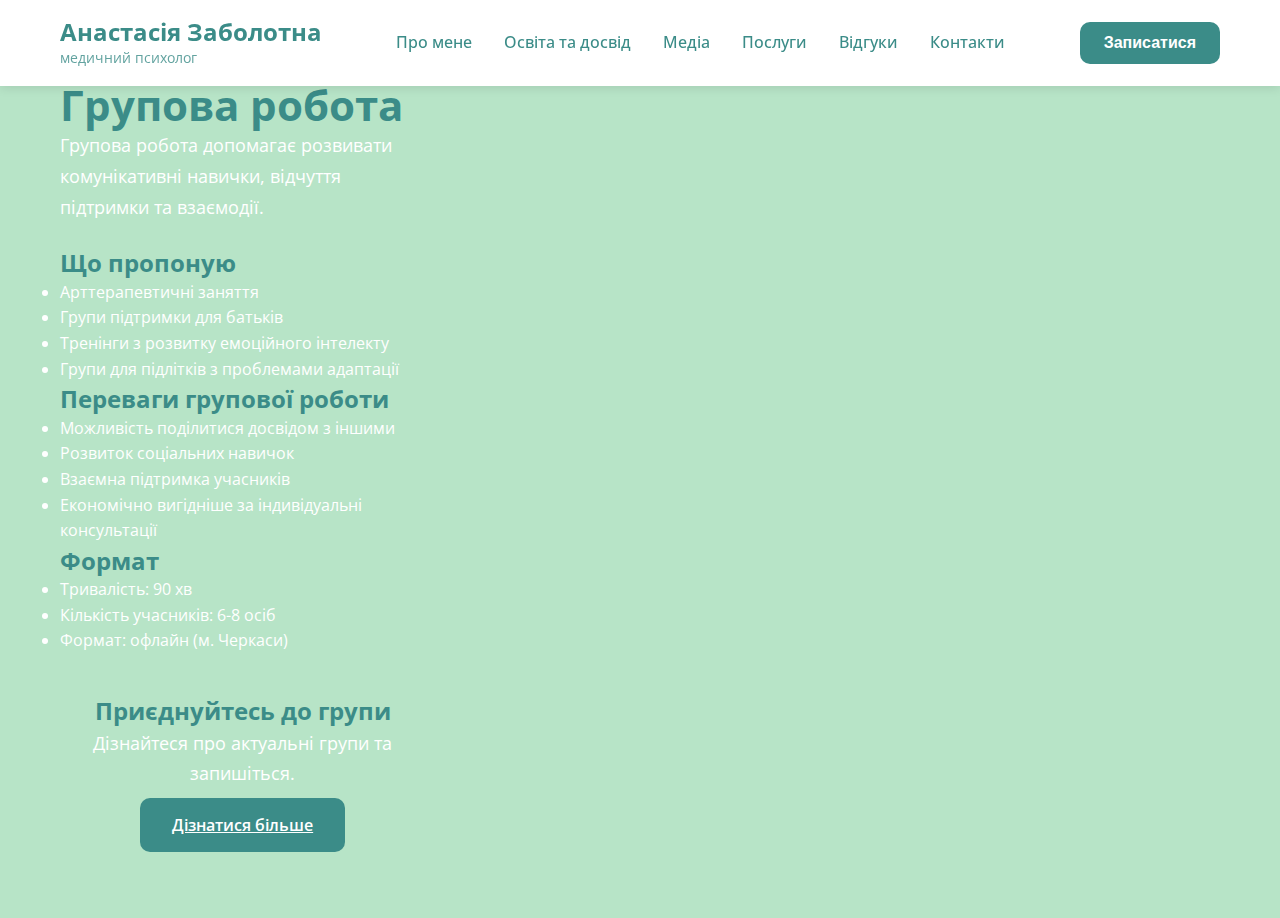
<file: group-work.html>
<!DOCTYPE html>
<html lang="uk">
<head>
    <meta charset="UTF-8">
    <meta name="viewport" content="width=device-width, initial-scale=1.0">
    <title>Групова робота - Анастасія Заболотна</title>
    <link rel="stylesheet" href="css/style.css">
    <link href="https://fonts.googleapis.com/css2?family=Open+Sans:wght@300;400;500;600;700&family=Lato:wght@300;400;700&display=swap" rel="stylesheet">
    <link rel="stylesheet" href="https://cdnjs.cloudflare.com/ajax/libs/font-awesome/6.0.0/css/all.min.css">
        <!-- Google Tag Manager -->
    <script>(function(w,d,s,l,i){w[l]=w[l]||[];w[l].push({'gtm.start':
    new Date().getTime(),event:'gtm.js'});var f=d.getElementsByTagName(s)[0],
    j=d.createElement(s),dl=l!='dataLayer'?'&l='+l:'';j.async=true;j.src=
    'https://www.googletagmanager.com/gtm.js?id=GTM-N55RDPHF'+dl;f.parentNode.insertBefore(j,f);
    })(window,document,'script','dataLayer','GTM-N55RDPHF');</script>
    <!-- End Google Tag Manager -->
</head>
<body class="service-page">
        <!-- Google Tag Manager (noscript) -->
    <noscript><iframe src="https://www.googletagmanager.com/ns.html?id=GTM-N55RDPHF"
    height="0" width="0" style="display:none;visibility:hidden"></iframe></noscript>
    <!-- End Google Tag Manager (noscript) -->
    <header class="header" id="header">
        <div class="container">
            <div class="header-content">
                <div class="logo">
                    <h2>Анастасія Заболотна</h2>
                    <p>медичний психолог</p>
                </div>
                <button class="mobile-menu-toggle" id="mobileMenuToggle">
                    <i class="fas fa-bars"></i>
                </button>
                <nav class="nav" id="nav">
                    <ul>
                        <li><a href="index.html#about">Про мене</a></li>
                        <li><a href="index.html#education">Освіта та досвід</a></li>
                        <li><a href="index.html#media">Медіа</a></li>
                        <li><a href="index.html#services">Послуги</a></li>
                        <li><a href="index.html#reviews">Відгуки</a></li>
                        <li><a href="index.html#contact">Контакти</a></li>
                    </ul>
                </nav>
                <button class="btn-appointment" id="appointmentBtn">Записатися</button>
            </div>
        </div>
    </header>

    <main>
        <section class="about">
            <div class="container">
                <div class="about-content">
                    <div class="about-text">
                        <h1>Групова робота</h1>
                        
                        <p>Групова робота допомагає розвивати комунікативні навички, відчуття підтримки та взаємодії.</p>
                        
                        <h3>Що пропоную</h3>
                        <ul>
                            <li>Арттерапевтичні заняття</li>
                            <li>Групи підтримки для батьків</li>
                            <li>Тренінги з розвитку емоційного інтелекту</li>
                            <li>Групи для підлітків з проблемами адаптації</li>
                        </ul>
                        
                        <h3>Переваги групової роботи</h3>
                        <ul>
                            <li>Можливість поділитися досвідом з іншими</li>
                            <li>Розвиток соціальних навичок</li>
                            <li>Взаємна підтримка учасників</li>
                            <li>Економічно вигідніше за індивідуальні консультації</li>
                        </ul>
                        
                        <h3>Формат</h3>
                        <ul>
                            <li>Тривалість: 90 хв</li>
                            <li>Кількість учасників: 6-8 осіб</li>
                            <li>Формат: офлайн (м. Черкаси)</li>
                        </ul>
                        
                        <div style="text-align: center; margin-top: 40px;">
                            <h3>Приєднуйтесь до групи</h3>
                            <p>Дізнайтеся про актуальні групи та запишіться.</p>
                            <a href="index.html#contact" class="btn-primary">Дізнатися більше</a>
                        </div>
                    </div>
                </div>
            </div>
        </section>
    </main>

    <script src="js/script.js"></script>
</body>
</html>
</file>
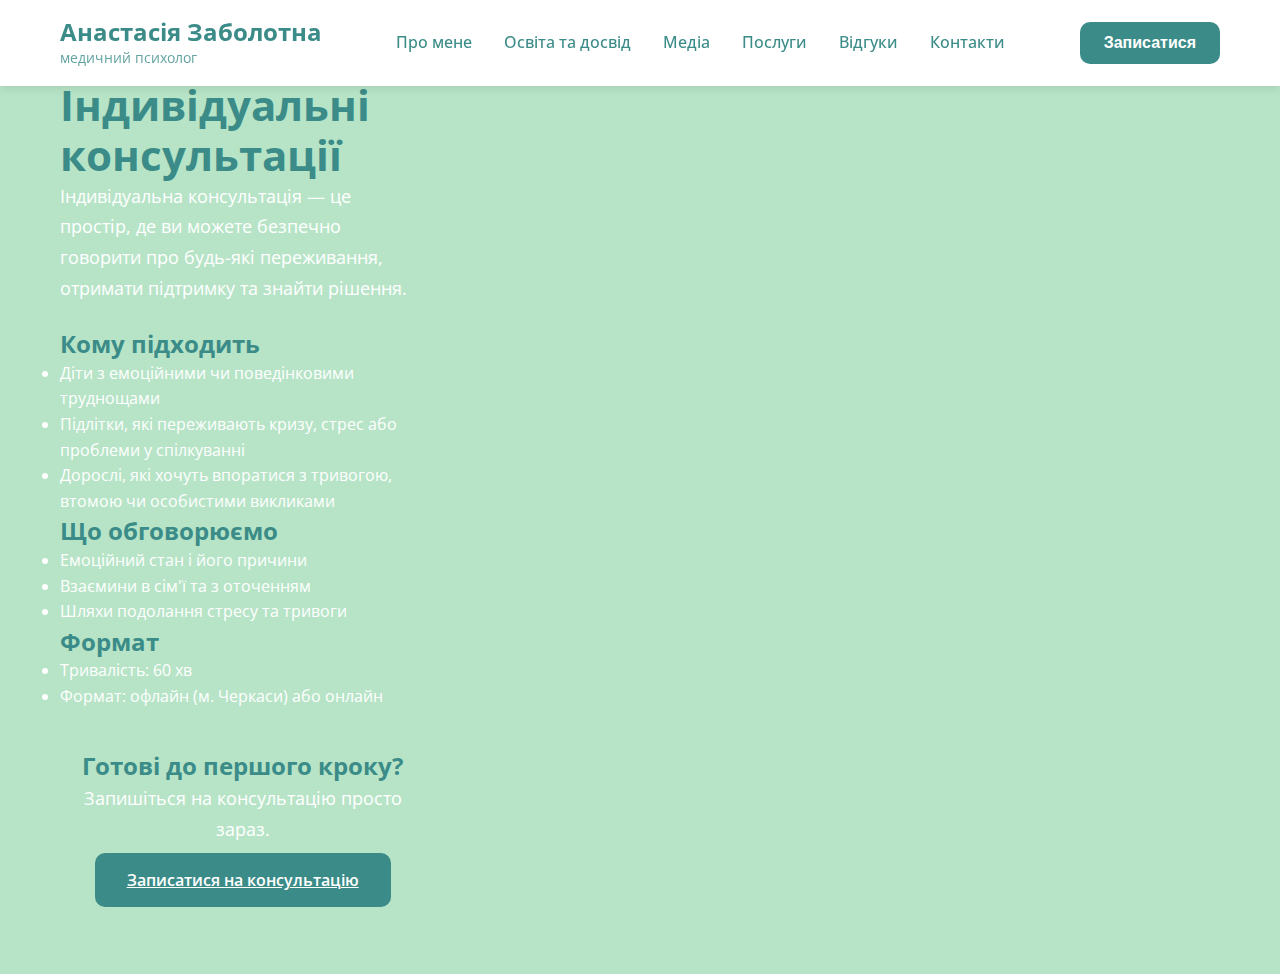
<file: individual-consultations.html>
<!DOCTYPE html>
<html lang="uk">
<head>
    <meta charset="UTF-8">
    <meta name="viewport" content="width=device-width, initial-scale=1.0">
    <title>Індивідуальні консультації - Анастасія Заболотна</title>
    <link rel="stylesheet" href="css/style.css">
    <link href="https://fonts.googleapis.com/css2?family=Open+Sans:wght@300;400;500;600;700&family=Lato:wght@300;400;700&display=swap" rel="stylesheet">
    <link rel="stylesheet" href="https://cdnjs.cloudflare.com/ajax/libs/font-awesome/6.0.0/css/all.min.css">
        <!-- Google Tag Manager -->
    <script>(function(w,d,s,l,i){w[l]=w[l]||[];w[l].push({'gtm.start':
    new Date().getTime(),event:'gtm.js'});var f=d.getElementsByTagName(s)[0],
    j=d.createElement(s),dl=l!='dataLayer'?'&l='+l:'';j.async=true;j.src=
    'https://www.googletagmanager.com/gtm.js?id=GTM-N55RDPHF'+dl;f.parentNode.insertBefore(j,f);
    })(window,document,'script','dataLayer','GTM-N55RDPHF');</script>
    <!-- End Google Tag Manager -->
</head>
<body class="service-page">
        <!-- Google Tag Manager (noscript) -->
    <noscript><iframe src="https://www.googletagmanager.com/ns.html?id=GTM-N55RDPHF"
    height="0" width="0" style="display:none;visibility:hidden"></iframe></noscript>
    <!-- End Google Tag Manager (noscript) -->
    <header class="header" id="header">
        <div class="container">
            <div class="header-content">
                <div class="logo">
                    <h2>Анастасія Заболотна</h2>
                    <p>медичний психолог</p>
                </div>
                <button class="mobile-menu-toggle" id="mobileMenuToggle">
                    <i class="fas fa-bars"></i>
                </button>
                <nav class="nav" id="nav">
                    <ul>
                        <li><a href="index.html#about">Про мене</a></li>
                        <li><a href="index.html#education">Освіта та досвід</a></li>
                        <li><a href="index.html#media">Медіа</a></li>
                        <li><a href="index.html#services">Послуги</a></li>
                        <li><a href="index.html#reviews">Відгуки</a></li>
                        <li><a href="index.html#contact">Контакти</a></li>
                    </ul>
                </nav>
                <button class="btn-appointment" id="appointmentBtn">Записатися</button>
            </div>
        </div>
    </header>

    <!-- Main Content -->
    <main>
        <section class="about">
            <div class="container">
                <div class="about-content">
                    <div class="about-text">
                        <h1>Індивідуальні консультації</h1>
                        
                        <p>Індивідуальна консультація — це простір, де ви можете безпечно говорити про будь-які переживання, отримати підтримку та знайти рішення.</p>
                        
                        <h3>Кому підходить</h3>
                        <ul>
                            <li>Діти з емоційними чи поведінковими труднощами</li>
                            <li>Підлітки, які переживають кризу, стрес або проблеми у спілкуванні</li>
                            <li>Дорослі, які хочуть впоратися з тривогою, втомою чи особистими викликами</li>
                        </ul>
                        
                        <h3>Що обговорюємо</h3>
                        <ul>
                            <li>Емоційний стан і його причини</li>
                            <li>Взаємини в сім'ї та з оточенням</li>
                            <li>Шляхи подолання стресу та тривоги</li>
                        </ul>
                        
                        <h3>Формат</h3>
                        <ul>
                            <li>Тривалість: 60 хв</li>
                            <li>Формат: офлайн (м. Черкаси) або онлайн</li>
                        </ul>
                        
                        <div style="text-align: center; margin-top: 40px;">
                            <h3>Готові до першого кроку?</h3>
                            <p>Запишіться на консультацію просто зараз.</p>
                            <a href="index.html#contact" class="btn-primary">Записатися на консультацію</a>
                        </div>
                    </div>
                </div>
            </div>
        </section>
    </main>

    <script src="js/script.js"></script>
</body>
</html>
</file>
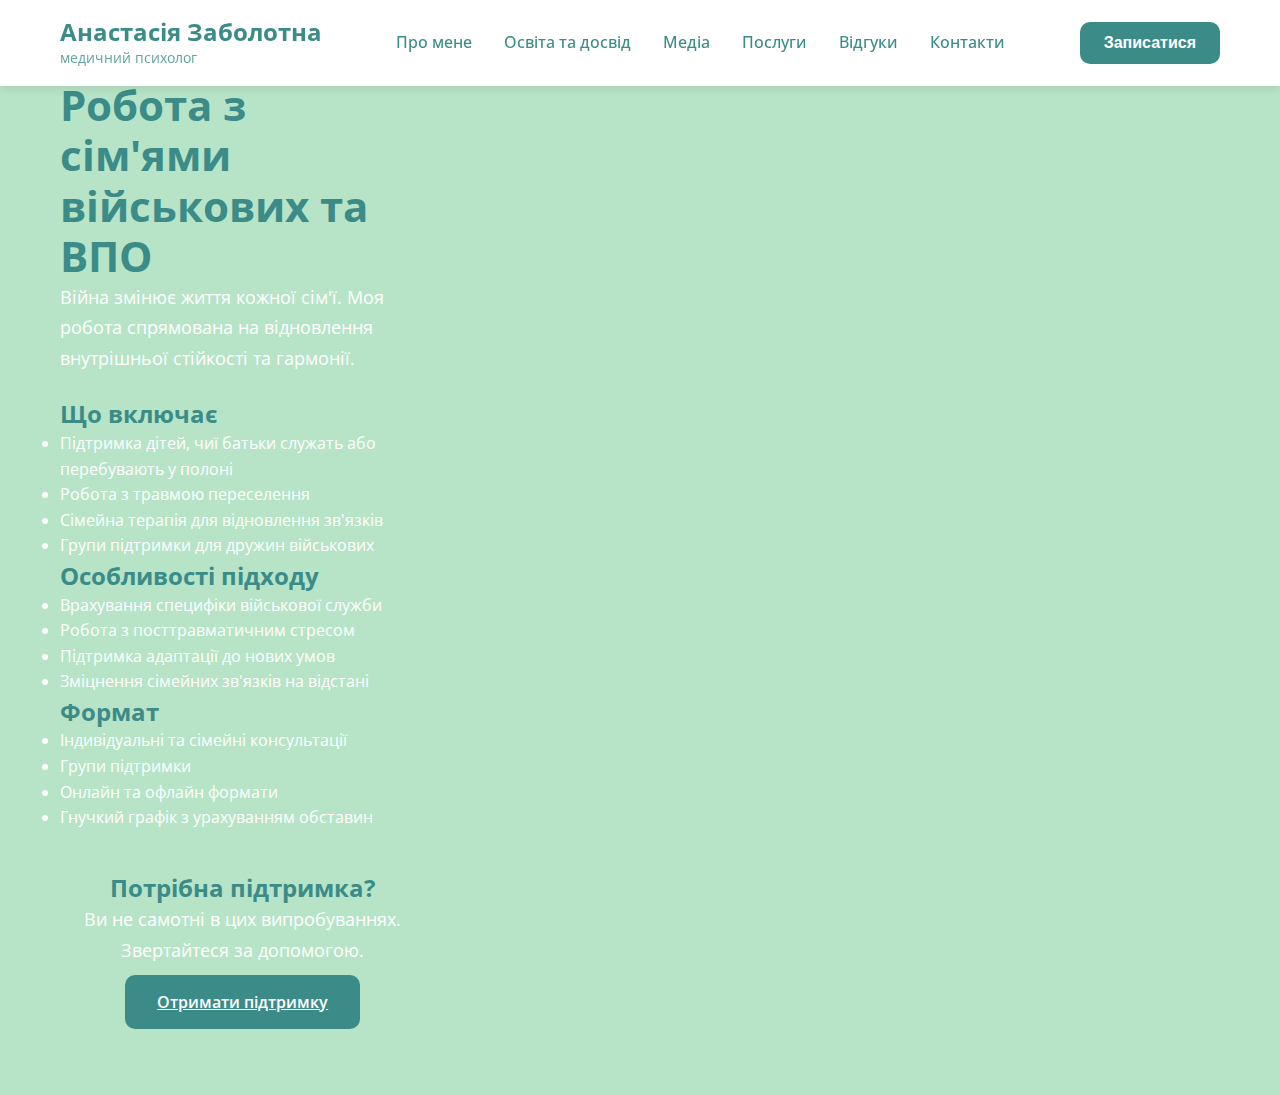
<file: military-families.html>
<!DOCTYPE html>
<html lang="uk">
<head>
    <meta charset="UTF-8">
    <meta name="viewport" content="width=device-width, initial-scale=1.0">
    <title>Робота з сім'ями військових та ВПО - Анастасія Заболотна</title>
    <link rel="stylesheet" href="css/style.css">
    <link href="https://fonts.googleapis.com/css2?family=Open+Sans:wght@300;400;500;600;700&family=Lato:wght@300;400;700&display=swap" rel="stylesheet">
    <link rel="stylesheet" href="https://cdnjs.cloudflare.com/ajax/libs/font-awesome/6.0.0/css/all.min.css">
    <!-- Google Tag Manager -->
    <script>(function(w,d,s,l,i){w[l]=w[l]||[];w[l].push({'gtm.start':
    new Date().getTime(),event:'gtm.js'});var f=d.getElementsByTagName(s)[0],
    j=d.createElement(s),dl=l!='dataLayer'?'&l='+l:'';j.async=true;j.src=
    'https://www.googletagmanager.com/gtm.js?id=GTM-N55RDPHF'+dl;f.parentNode.insertBefore(j,f);
    })(window,document,'script','dataLayer','GTM-N55RDPHF');</script>
    <!-- End Google Tag Manager -->
</head>
<body class="service-page">
        <!-- Google Tag Manager (noscript) -->
    <noscript><iframe src="https://www.googletagmanager.com/ns.html?id=GTM-N55RDPHF"
    height="0" width="0" style="display:none;visibility:hidden"></iframe></noscript>
    <!-- End Google Tag Manager (noscript) -->
    <header class="header" id="header">
        <div class="container">
            <div class="header-content">
                <div class="logo">
                    <h2>Анастасія Заболотна</h2>
                    <p>медичний психолог</p>
                </div>
                <button class="mobile-menu-toggle" id="mobileMenuToggle">
                    <i class="fas fa-bars"></i>
                </button>
                <nav class="nav" id="nav">
                    <ul>
                        <li><a href="index.html#about">Про мене</a></li>
                        <li><a href="index.html#education">Освіта та досвід</a></li>
                        <li><a href="index.html#media">Медіа</a></li>
                        <li><a href="index.html#services">Послуги</a></li>
                        <li><a href="index.html#reviews">Відгуки</a></li>
                        <li><a href="index.html#contact">Контакти</a></li>
                    </ul>
                </nav>
                <button class="btn-appointment" id="appointmentBtn">Записатися</button>
            </div>
        </div>
    </header>

    <main>
        <section class="about">
            <div class="container">
                <div class="about-content">
                    <div class="about-text">
                        <h1>Робота з сім'ями військових та ВПО</h1>
                        
                        <p>Війна змінює життя кожної сім'ї. Моя робота спрямована на відновлення внутрішньої стійкості та гармонії.</p>
                        
                        <h3>Що включає</h3>
                        <ul>
                            <li>Підтримка дітей, чиї батьки служать або перебувають у полоні</li>
                            <li>Робота з травмою переселення</li>
                            <li>Сімейна терапія для відновлення зв'язків</li>
                            <li>Групи підтримки для дружин військових</li>
                        </ul>
                        
                        <h3>Особливості підходу</h3>
                        <ul>
                            <li>Врахування специфіки військової служби</li>
                            <li>Робота з посттравматичним стресом</li>
                            <li>Підтримка адаптації до нових умов</li>
                            <li>Зміцнення сімейних зв'язків на відстані</li>
                        </ul>
                        
                        <h3>Формат</h3>
                        <ul>
                            <li>Індивідуальні та сімейні консультації</li>
                            <li>Групи підтримки</li>
                            <li>Онлайн та офлайн формати</li>
                            <li>Гнучкий графік з урахуванням обставин</li>
                        </ul>
                        
                        <div style="text-align: center; margin-top: 40px;">
                            <h3>Потрібна підтримка?</h3>
                            <p>Ви не самотні в цих випробуваннях. Звертайтеся за допомогою.</p>
                            <a href="index.html#contact" class="btn-primary">Отримати підтримку</a>
                        </div>
                    </div>
                </div>
            </div>
        </section>
    </main>

    <script src="js/script.js"></script>
</body>
</html>
</file>
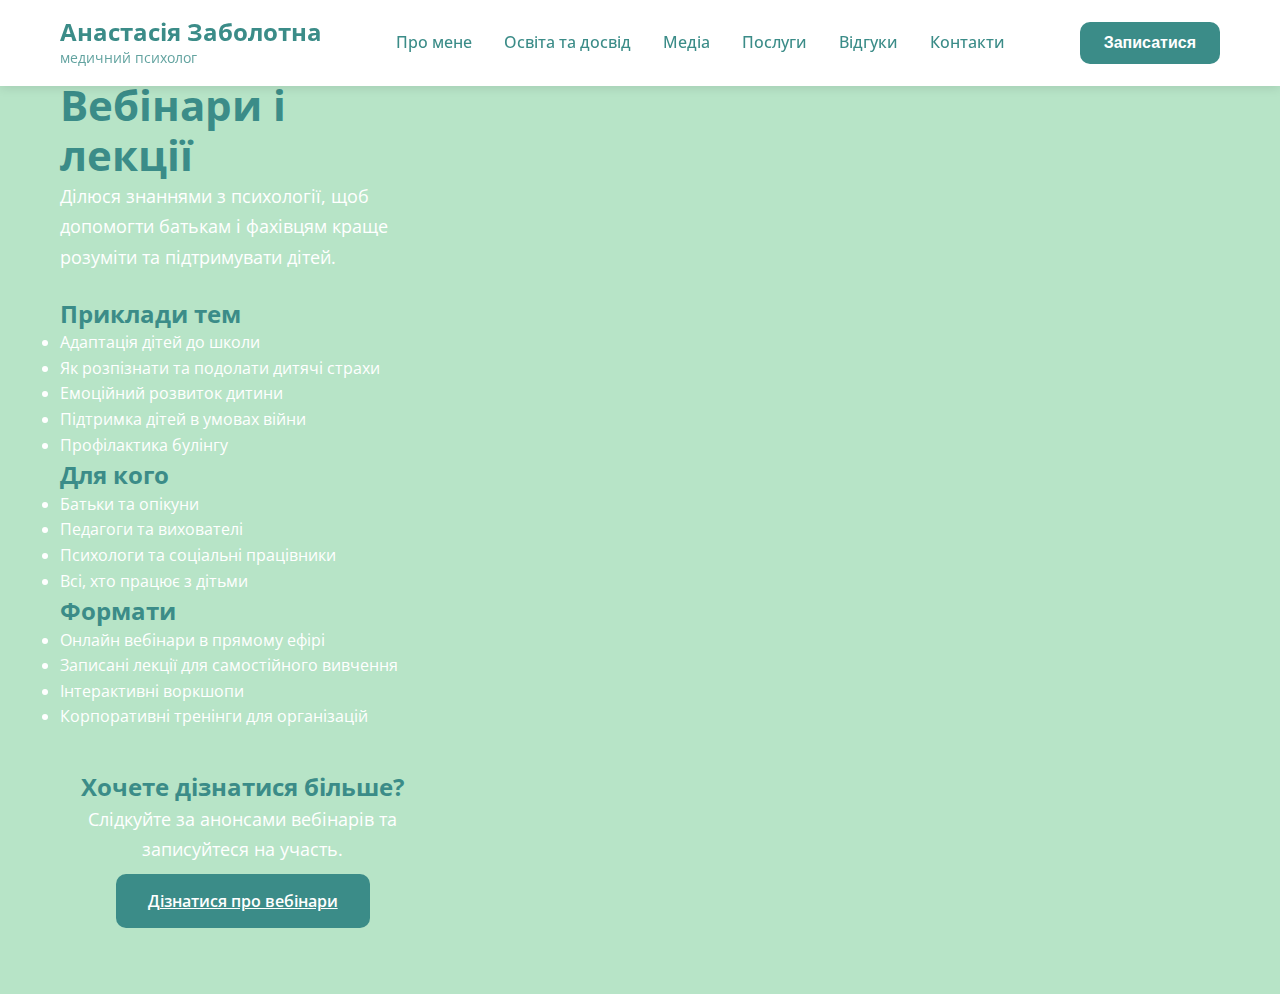
<file: webinars-lectures.html>
<!DOCTYPE html>
<html lang="uk">
<head>
    <meta charset="UTF-8">
    <meta name="viewport" content="width=device-width, initial-scale=1.0">
    <title>Вебінари та лекції - Анастасія Заболотна</title>
    <link rel="stylesheet" href="css/style.css">
    <link href="https://fonts.googleapis.com/css2?family=Open+Sans:wght@300;400;500;600;700&family=Lato:wght@300;400;700&display=swap" rel="stylesheet">
    <link rel="stylesheet" href="https://cdnjs.cloudflare.com/ajax/libs/font-awesome/6.0.0/css/all.min.css">
        <!-- Google Tag Manager -->
    <script>(function(w,d,s,l,i){w[l]=w[l]||[];w[l].push({'gtm.start':
    new Date().getTime(),event:'gtm.js'});var f=d.getElementsByTagName(s)[0],
    j=d.createElement(s),dl=l!='dataLayer'?'&l='+l:'';j.async=true;j.src=
    'https://www.googletagmanager.com/gtm.js?id=GTM-N55RDPHF'+dl;f.parentNode.insertBefore(j,f);
    })(window,document,'script','dataLayer','GTM-N55RDPHF');</script>
<!-- End Google Tag Manager -->
</head>
<body class="service-page">
        <!-- Google Tag Manager (noscript) -->
    <noscript><iframe src="https://www.googletagmanager.com/ns.html?id=GTM-N55RDPHF"
    height="0" width="0" style="display:none;visibility:hidden"></iframe></noscript>
    <!-- End Google Tag Manager (noscript) -->
    <header class="header" id="header">
        <div class="container">
            <div class="header-content">
                <div class="logo">
                    <h2>Анастасія Заболотна</h2>
                    <p>медичний психолог</p>
                </div>
                <button class="mobile-menu-toggle" id="mobileMenuToggle">
                    <i class="fas fa-bars"></i>
                </button>
                <nav class="nav" id="nav">
                    <ul>
                        <li><a href="index.html#about">Про мене</a></li>
                        <li><a href="index.html#education">Освіта та досвід</a></li>
                        <li><a href="index.html#media">Медіа</a></li>
                        <li><a href="index.html#services">Послуги</a></li>
                        <li><a href="index.html#reviews">Відгуки</a></li>
                        <li><a href="index.html#contact">Контакти</a></li>
                    </ul>
                </nav>
                <button class="btn-appointment" id="appointmentBtn">Записатися</button>
            </div>
        </div>
    </header>

    <main>
        <section class="about">
            <div class="container">
                <div class="about-content">
                    <div class="about-text">
                        <h1>Вебінари і лекції</h1>
                        
                        <p>Ділюся знаннями з психології, щоб допомогти батькам і фахівцям краще розуміти та підтримувати дітей.</p>
                        
                        <h3>Приклади тем</h3>
                        <ul>
                            <li>Адаптація дітей до школи</li>
                            <li>Як розпізнати та подолати дитячі страхи</li>
                            <li>Емоційний розвиток дитини</li>
                            <li>Підтримка дітей в умовах війни</li>
                            <li>Профілактика булінгу</li>
                        </ul>
                        
                        <h3>Для кого</h3>
                        <ul>
                            <li>Батьки та опікуни</li>
                            <li>Педагоги та вихователі</li>
                            <li>Психологи та соціальні працівники</li>
                            <li>Всі, хто працює з дітьми</li>
                        </ul>
                        
                        <h3>Формати</h3>
                        <ul>
                            <li>Онлайн вебінари в прямому ефірі</li>
                            <li>Записані лекції для самостійного вивчення</li>
                            <li>Інтерактивні воркшопи</li>
                            <li>Корпоративні тренінги для організацій</li>
                        </ul>
                        
                        <div style="text-align: center; margin-top: 40px;">
                            <h3>Хочете дізнатися більше?</h3>
                            <p>Слідкуйте за анонсами вебінарів та записуйтеся на участь.</p>
                            <a href="index.html#contact" class="btn-primary">Дізнатися про вебінари</a>
                        </div>
                    </div>
                </div>
            </div>
        </section>
    </main>

    <script src="js/script.js"></script>
</body>
</html>
</file>
<file: css/style.css>
/* Reset and Base Styles */
* {
    margin: 0;
    padding: 0;
    box-sizing: border-box;
}

body {
    font-family: 'Open Sans', 'Lato', sans-serif;
    line-height: 1.6;
    color: #333333;
    background-color: #FFFFFF;
    font-size: 16px;
}

.container {
    max-width: 1200px;
    margin: 0 auto;
    padding: 0 20px;
}

/* Color Variables */
:root {
    --white: #FFFFFF;
    --teal: #3B8C88;
    --mint: #B7E4C7;
    --light-gray: #D9D9D9;
    --text-dark: #333333;
}

/* Typography */
h1 {
    font-size: 42px;
    font-weight: 700;
    color: var(--teal);
    line-height: 1.2;
}

h2 {
    font-size: 32px;
    font-weight: 700;
    color: var(--teal);
    line-height: 1.3;
}

h3 {
    font-size: 24px;
    font-weight: 700;
    color: var(--teal);
    line-height: 1.4;
}

p {
    font-size: 18px;
    font-weight: 400;
    color: var(--text-dark);
    line-height: 1.6;
}

/* Animations */
@keyframes fadeInUp {
    from {
        opacity: 0;
        transform: translateY(30px);
    }
    to {
        opacity: 1;
        transform: translateY(0);
    }
}

@keyframes fadeIn {
    from {
        opacity: 0;
    }
    to {
        opacity: 1;
    }
}

.animate-on-scroll {
    opacity: 0;
    animation: fadeInUp 0.8s ease forwards;
}

.animate-fade {
    opacity: 0;
    animation: fadeIn 0.6s ease forwards;
}

/* Smooth scrolling */
html {
    scroll-behavior: smooth;
}

/* Header */
.header {
    background: var(--white);
    box-shadow: 0 2px 10px rgba(0,0,0,0.1);
    position: fixed;
    top: 0;
    left: 0;
    right: 0;
    z-index: 1000;
    transition: all 0.3s ease;
}

.header.scrolled {
    background: rgba(255, 255, 255, 0.95);
    backdrop-filter: blur(10px);
}

.header-content {
    display: flex;
    justify-content: space-between;
    align-items: center;
    padding: 1rem 0;
}

.logo h2 {
    color: var(--teal);
    font-size: 24px;
    font-weight: 700;
    margin-bottom: 0;
}

.logo p {
    color: var(--teal);
    font-size: 14px;
    opacity: 0.8;
    margin: 0;
}

.nav ul {
    display: flex;
    list-style: none;
    gap: 2rem;
}

.nav a {
    text-decoration: none;
    color: var(--teal);
    font-weight: 500;
    font-size: 16px;
    transition: color 0.3s ease;
}

.nav a:hover {
    color: var(--mint);
}

/* Mobile menu */
.mobile-menu-toggle {
    display: none;
    background: none;
    border: none;
    font-size: 24px;
    color: var(--teal);
    cursor: pointer;
}

/* Buttons */
.btn-appointment {
    background: var(--teal);
    color: var(--white);
    border: none;
    padding: 12px 24px;
    border-radius: 10px;
    font-weight: 600;
    font-size: 16px;
    cursor: pointer;
    transition: all 0.3s ease;
    position: sticky;
    top: 20px;
}

.btn-appointment:hover {
    background: var(--mint);
    color: var(--teal);
}

.btn-primary {
    background: var(--teal);
    color: var(--white);
    border: none;
    padding: 16px 32px;
    border-radius: 10px;
    font-size: 16px;
    font-weight: 600;
    cursor: pointer;
    transition: all 0.3s ease;
}

.btn-primary:hover {
    background: var(--mint);
    color: var(--teal);
}

.btn-secondary {
    background: var(--mint);
    color: var(--teal);
    border: none;
    padding: 16px 32px;
    border-radius: 10px;
    font-size: 16px;
    font-weight: 600;
    cursor: pointer;
    transition: all 0.3s ease;
}

.btn-secondary:hover {
    background: var(--teal);
    color: var(--white);
}

/* Hero Section */
.hero {
    padding: 140px 0 80px;
    background: var(--white);
}

.hero-content {
    display: grid;
    grid-template-columns: 1fr 1fr;
    gap: 4rem;
    align-items: center;
}

.hero-text h1 {
    margin-bottom: 1.5rem;
}

.hero-text p {
    font-size: 20px;
    color: var(--text-dark);
    margin-bottom: 2rem;
    opacity: 0.8;
}

.hero-buttons {
    display: flex;
    gap: 1rem;
    flex-wrap: wrap;
}

.hero-image img {
    width: 100%;
    height: 400px;
    object-fit: cover;
    border-radius: 20px;
    object-position: center 20%; /* 70% означает сдвиг на 70% вниз от центра */
}

/* About Section */
.about {
    padding: 80px 0;
    background: var(--mint);
}

.about-content {
    display: grid;
    grid-template-columns: 1fr 2fr;
    gap: 4rem;
    align-items: center;
}

.about-image img {
    width: 100%;
    height: 400px;
    object-fit: cover;
    border-radius: 20px;
}

.about-text {
    color: var(--white);
}

.about-text h2 {
    margin-bottom: 2rem;
    color: var(--white);
}

.about-text p {
    font-size: 18px;
    margin-bottom: 1.5rem;
    line-height: 1.7;
    color: var(--white);
}

.about-stats {
    display: flex;
    gap: 2rem;
    margin-top: 2rem;
    flex-wrap: wrap;
}

.stat {
    display: flex;
    align-items: center;
    gap: 0.5rem;
}

.stat i {
    font-size: 24px;
    color: var(--white);
}

.stat span {
    color: var(--white);
    font-weight: 500;
}

/* Education Section */
.education {
    padding: 80px 0;
    background: var(--white);
}

.education h2 {
    text-align: center;
    margin-bottom: 3rem;
}

.education-grid {
    display: grid;
    grid-template-columns: repeat(auto-fit, minmax(350px, 1fr));
    gap: 2rem;
}

.education-card {
    background: var(--white);
    padding: 2rem;
    border-radius: 15px;
    box-shadow: 0 5px 20px rgba(0,0,0,0.1);
    text-align: center;
    transition: all 0.3s ease;
}

.education-card:hover {
    transform: translateY(-5px);
    box-shadow: 0 10px 30px rgba(0,0,0,0.15);
}

.card-icon {
    background: var(--mint);
    width: 80px;
    height: 80px;
    border-radius: 50%;
    display: flex;
    align-items: center;
    justify-content: center;
    margin: 0 auto 1rem;
}

.card-icon i {
    font-size: 32px;
    color: var(--teal);
}

.education-card h3 {
    margin-bottom: 1rem;
    font-size: 20px;
}

.education-card p {
    color: var(--text-dark);
    margin-bottom: 1.5rem;
    font-size: 16px;
}

.education-image {
    width: 100%;
    max-width: 700px;
    height: 300px;
    object-fit: cover;
    border-radius: 10px;
    margin: 0 auto;
    display: block;
}

/* Media Section */
.media {
    padding: 80px 0;
    background: var(--light-gray);
}

.media h2 {
    text-align: center;
    margin-bottom: 3rem;
}

.media-grid {
    display: grid;
    grid-template-columns: repeat(auto-fit, minmax(300px, 1fr));
    gap: 2rem;
}

.media-card {
    background: var(--white);
    padding: 2rem;
    border-radius: 15px;
    text-align: center;
    box-shadow: 0 5px 20px rgba(0,0,0,0.1);
    transition: all 0.3s ease;
}

.media-card:hover {
    transform: translateY(-5px);
}

.media-card h3 {
    margin-bottom: 1rem;
    font-size: 20px;
}

.media-card p {
    color: var(--text-dark);
    margin-bottom: 1.5rem;
    font-size: 16px;
}

.btn-media {
    background: var(--teal);
    color: var(--white);
    border: none;
    padding: 12px 24px;
    border-radius: 8px;
    cursor: pointer;
    transition: all 0.3s ease;
    font-size: 16px;
    font-weight: 600;
}

.btn-media:hover {
    background: var(--mint);
    color: var(--teal);
}

.media-images {
    display: flex;
    gap: 1rem;
    justify-content: center;
}

.media-images img {
    width: 300px;
    height: 200px;
    object-fit: cover;
    border-radius: 10px;
}

/* Services Section */
.services {
    padding: 80px 0;
    background: var(--white);
}

.services h2 {
    text-align: center;
    margin-bottom: 3rem;
}

.services-grid {
    display: grid;
    grid-template-columns: repeat(auto-fit, minmax(280px, 1fr));
    gap: 2rem;
}

.service-card {
    background: var(--white);
    padding: 2rem;
    border-radius: 15px;
    text-align: center;
    box-shadow: 0 5px 20px rgba(0,0,0,0.1);
    transition: all 0.3s ease;
}

.service-card:hover {
    transform: translateY(-5px);
}

.service-card i {
    font-size: 48px;
    color: var(--teal);
    margin-bottom: 1rem;
}

.service-card h3 {
    margin-bottom: 1rem;
    font-size: 20px;
}

.service-card p {
    color: var(--text-dark);
    margin-bottom: 1.5rem;
    font-size: 16px;
}

.btn-service {
    background: var(--mint);
    color: var(--teal);
    border: none;
    padding: 12px 24px;
    border-radius: 8px;
    cursor: pointer;
    transition: all 0.3s ease;
    font-weight: 600;
    font-size: 16px;
}

.btn-service:hover {
    background: var(--teal);
    color: var(--white);
}

/* Reviews Section */
.reviews {
    padding: 80px 0;
    background: var(--light-gray);
}

.reviews h2 {
    text-align: center;
    margin-bottom: 3rem;
}

.reviews-grid {
    display: grid;
    grid-template-columns: repeat(auto-fit, minmax(300px, 1fr));
    gap: 2rem;
}

.review-card {
    background: var(--white);
    padding: 2rem;
    border-radius: 15px;
    box-shadow: 0 5px 20px rgba(0,0,0,0.1);
    transition: all 0.3s ease;
}

.review-card:hover {
    transform: translateY(-2px);
}

.review-text {
    margin-bottom: 1.5rem;
}

.review-text p {
    font-style: italic;
    color: var(--text-dark);
    font-size: 16px;
    line-height: 1.6;
}

.review-author {
    display: flex;
    align-items: center;
    gap: 1rem;
}

.author-avatar i {
    font-size: 40px;
    color: var(--teal);
}

.review-author span {
    font-weight: 600;
    color: var(--teal);
}

/* Contact Section */
.contact {
    padding: 80px 0;
    background: var(--teal);
}

.contact-content {
    max-width: 800px;
    margin: 0 auto;
    text-align: center;
}

.contact-text {
    margin-bottom: 3rem;
}

.contact-text h2 {
    color: var(--white);
    margin-bottom: 1rem;
}

.contact-text p {
    font-size: 18px;
    color: var(--white);
    opacity: 0.9;
}

.contact-form {
    background: var(--white);
    padding: 2rem;
    border-radius: 20px;
    margin-bottom: 2rem;
}

.form-group {
    margin-bottom: 1.5rem;
}

.form-group input,
.form-group textarea {
    width: 100%;
    padding: 1rem;
    border: 2px solid var(--light-gray);
    border-radius: 10px;
    font-size: 16px;
    transition: border-color 0.3s ease;
    font-family: inherit;
}

.form-group input:focus,
.form-group textarea:focus {
    outline: none;
    border-color: var(--teal);
}

.btn-submit {
    background: var(--teal);
    color: var(--white);
    border: none;
    padding: 16px 32px;
    border-radius: 10px;
    font-size: 16px;
    font-weight: 600;
    cursor: pointer;
    transition: all 0.3s ease;
}

.btn-submit:hover {
    background: var(--mint);
    color: var(--teal);
}

.contact-messengers {
    display: flex;
    justify-content: center;
    gap: 2rem;
    flex-wrap: wrap;
}

.messenger-link {
    display: flex;
    align-items: center;
    gap: 0.5rem;
    color: var(--white);
    text-decoration: none;
    font-weight: 600;
    transition: opacity 0.3s ease;
    font-size: 16px;
}

.messenger-link:hover {
    opacity: 0.8;
}

.messenger-link i {
    font-size: 24px;
}

/* Footer */
.footer {
    background: var(--light-gray);
    padding: 60px 0 20px;
}

.footer-content {
    display: grid;
    grid-template-columns: repeat(auto-fit, minmax(250px, 1fr));
    gap: 2rem;
    margin-bottom: 2rem;
}

.footer-column h3,
.footer-column h4 {
    color: var(--teal);
    margin-bottom: 1rem;
    font-size: 20px;
}

.footer-column p {
    color: var(--text-dark);
    margin-bottom: 0.5rem;
    font-size: 16px;
}

.footer-column ul {
    list-style: none;
}

.footer-column ul li {
    margin-bottom: 0.5rem;
}

.footer-column ul li a {
    color: var(--text-dark);
    text-decoration: none;
    transition: color 0.3s ease;
    font-size: 16px;
}

.footer-column ul li a:hover {
    color: var(--teal);
}

.contact-info {
    margin-bottom: 1rem;
}

.contact-info p {
    display: flex;
    align-items: center;
    gap: 0.5rem;
    margin-bottom: 0.5rem;
}

.contact-info i {
    color: var(--teal);
}

.social-links {
    display: flex;
    gap: 1rem;
}

.social-links a {
    color: var(--teal);
    font-size: 24px;
    transition: opacity 0.3s ease;
}

.social-links a:hover {
    opacity: 0.7;
}

.footer-bottom {
    text-align: center;
    padding-top: 2rem;
    border-top: 1px solid #ccc;
    color: var(--text-dark);
}

/* Responsive Design - Mobile First */
@media (max-width: 1024px) {
    .mobile-menu-toggle {
        display: block;
    }
    
    .nav {
        position: absolute;
        top: 100%;
        left: 0;
        right: 0;
        background: var(--white);
        box-shadow: 0 2px 10px rgba(0,0,0,0.1);
        display: none;
    }
    
    .nav.active {
        display: block;
    }
    
    .nav ul {
        flex-direction: column;
        padding: 1rem;
        gap: 1rem;
    }
}

@media (max-width: 768px) {
    /* Typography adjustments */
    h1 {
        font-size: 32px;
    }
    
    h2 {
        font-size: 26px;
    }
    
    p {
        font-size: 16px;
    }
    
    .hero-text p {
        font-size: 18px;
    }
    
    /* Layout adjustments */
    .header-content {
        flex-wrap: wrap;
        gap: 1rem;
        padding: 1rem 0; /* Фиксированный padding */
    }
    
    /* Делаем header статичным - убираем все изменения при скроллинге */
    .header.scrolled {
        background: var(--white); /* Тот же фон что и изначально */
        backdrop-filter: none; /* Убираем blur эффект */
        box-shadow: 0 2px 10px rgba(0,0,0,0.1); /* Оставляем ту же тень */
    }
    
    /* Убираем все изменения размера header при скроллинге */
    .header.scrolled .header-content {
        padding: 1rem 0; /* Тот же padding что и изначально */
    }
    
    /* Кнопка остается в своем месте */
    .btn-appointment {
        position: static;
        top: auto;
    }
    
    /* Полностью отключаем sticky поведение кнопки при скроллинге */
    .header.scrolled .btn-appointment {
        position: static;
        top: auto;
        right: auto;
        z-index: auto;
        box-shadow: none;
    }
    
    .hero {
        padding: 160px 0 60px;
    }
    
    .hero-content {
        grid-template-columns: 1fr;
        text-align: center;
        gap: 2rem;
    }
    
    .about-content {
        grid-template-columns: 1fr;
        text-align: center;
        gap: 2rem;
    }
    
    .hero-buttons {
        justify-content: center;
    }
    
    .about-stats {
        justify-content: center;
    }
    
    .contact-messengers {
        flex-direction: column;
        align-items: center;
    }
    
    /* Padding adjustments */
    .education,
    .media,
    .services,
    .reviews,
    .contact,
    .about {
        padding: 60px 0;
    }
    
    .footer {
        padding: 40px 0 20px;
    }
}

@media (max-width: 480px) {
    /* Typography for small screens */
    h1 {
        font-size: 28px;
    }
    
    h2 {
        font-size: 22px;
    }
    
    p {
        font-size: 14px;
    }
    
    .hero-text p {
        font-size: 16px;
    }
    
    /* Layout for small screens */
    .container {
        padding: 0 15px;
    }
    
    .hero-buttons {
        flex-direction: column;
        width: 100%;
    }
    
    .btn-primary,
    .btn-secondary {
        width: 100%;
    }
    
    .education-grid,
    .services-grid {
        grid-template-columns: 1fr;
    }
    
    /* Padding adjustments for mobile */
    .education,
    .media,
    .services,
    .reviews,
    .contact,
    .about {
        padding: 40px 0;
    }
}

@media (max-width: 320px) {
    /* Ensure readability on very small screens */
    .btn-appointment {
        padding: 10px 16px;
        font-size: 14px;
    }
    
    .btn-primary,
    .btn-secondary {
        padding: 12px 20px;
        font-size: 14px;
    }
    
    .hero {
        padding: 180px 0 40px; /* Добавлен еще больший отступ для очень маленьких экранов */
    }
}

/* Scroll animations */
.scroll-animate {
    opacity: 0;
    transform: translateY(30px);
    transition: all 0.8s ease;
}

.scroll-animate.animate {
    opacity: 1;
    transform: translateY(0);
}

/* Sticky appointment button */
.header.scrolled .btn-appointment {
    position: fixed;
    top: 20px;
    right: 20px;
    z-index: 1001;
    box-shadow: 0 4px 15px rgba(59, 140, 136, 0.3);
}

.review-image {
    width: 100%;
    height: auto;
    border-radius: 10px;
    object-fit: cover;
    max-height: 200px;
}
</file>
